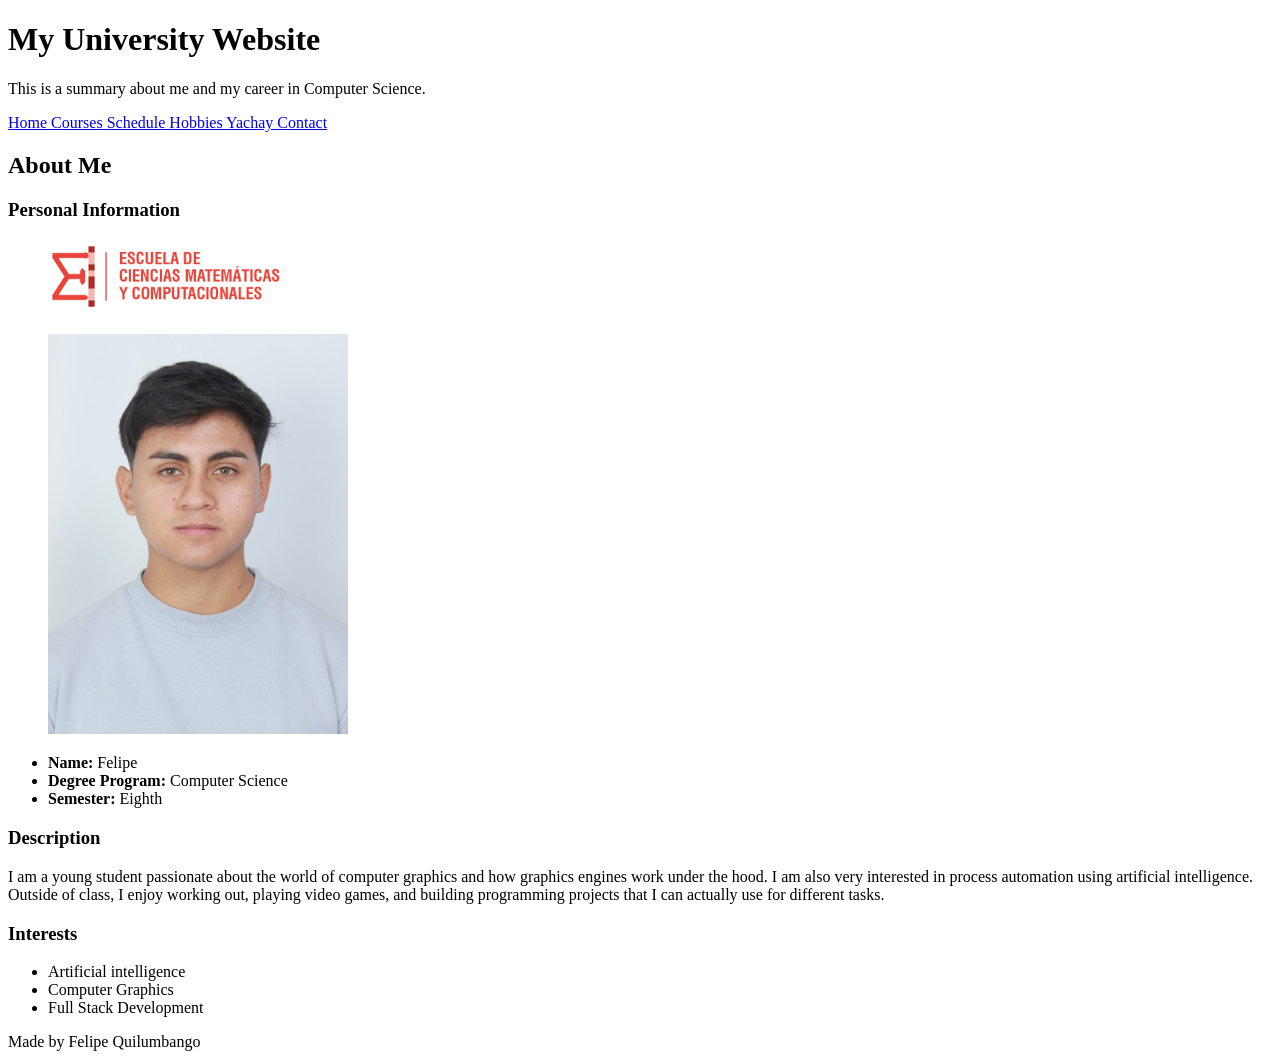
<file: workshop1_webapp/my-site/index.html>
<!DOCTYPE html>
<html lang="en">
    <head>
        <meta charset="UTF-8">
        <title>My University Website</title>
    </head>
    
    <body>
        <header>
            <h1> My University Website</h1>
            <p> This is a summary about me and my career in Computer Science.</p>
        </header>
        <nav>
            <a href="index.html">
                Home
            </a>
            <a href="pages/courses.html">
                Courses
            </a>
            <a href="pages/schedule.html">
                Schedule
            </a>
            <a href="pages/hobbies.html">
                Hobbies
            </a>
            <a href="pages/yachay.html">
                Yachay
            </a>
            <a href="pages/contact.html">
                Contact
            </a>
        </nav>
        <main>
            <section>
                <h2>About Me</h2>
                <article>
                    <h3>Personal Information</h3>
                    <figure>
                        <img src="images/escuela_mate.png" alt="Logo of the School of Mathematical and Computational Sciences" height="75">
                    </figure>
                    <figure>
                        <img src="images/profile.jpg" alt="Image of Felipe" height="400">
                    </figure>
                    <ul>
                        <li><strong>Name:</strong> Felipe</li>
                        <li><strong>Degree Program:</strong> Computer Science</li>
                        <li><strong>Semester:</strong> Eighth</li>
                    </ul>
                </article>
                <article>
                    <h3>Description</h3>
                    <p>I am a young student passionate about the world of computer graphics 
                        and how graphics engines work under the hood. I am also very 
                        interested in process automation using artificial intelligence. 
                        Outside of class, I enjoy working out, playing video games, and 
                        building programming projects that I can actually use for different 
                        tasks.</p>
                </article>
                <article>
                    <h3>Interests</h3>
                    <ul>
                    <li>Artificial intelligence</li>
                    <li>Computer Graphics</li>
                    <li>Full Stack Development</li>
                    </ul>
                </article>
            </section>
        </main>
        <footer>
            Made by Felipe Quilumbango
        </footer>
    </body>
</html>
</file>
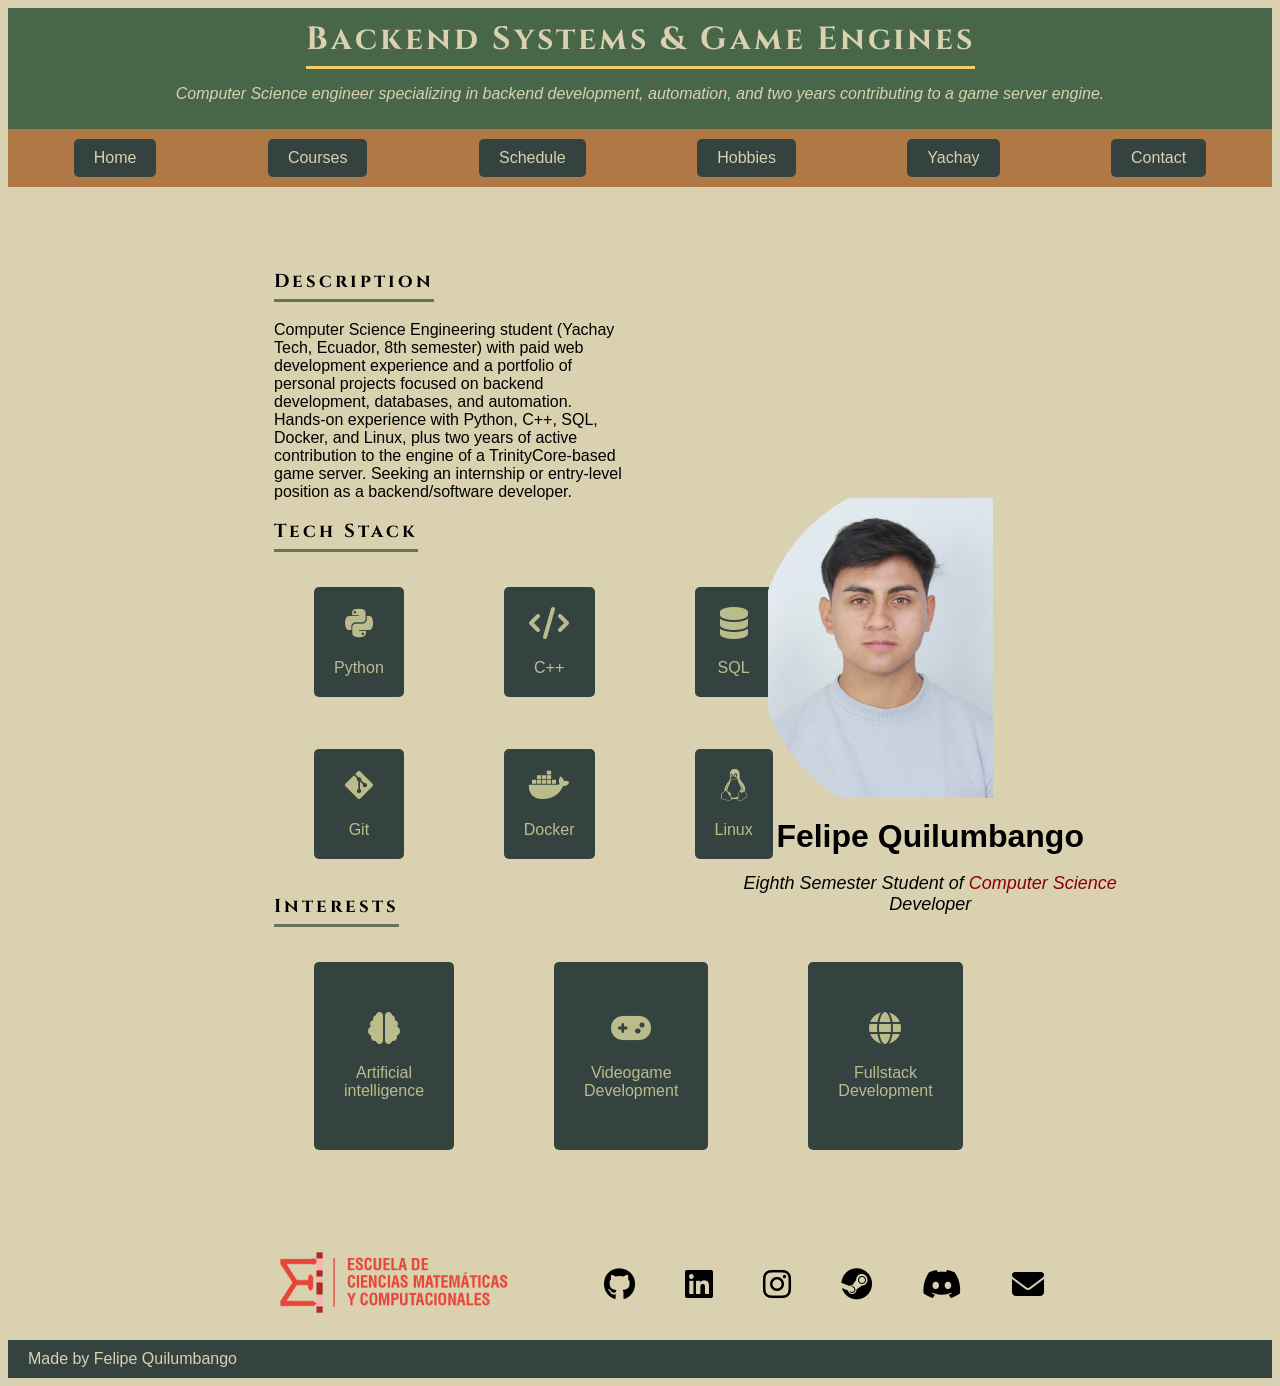
<file: workshop2_htmlcss/my-site/index.html>
<!DOCTYPE html>
<html lang="en">
    <head>
        <meta charset="UTF-8">
        <title>Felipe Quilumbango CV</title>
        <!-- Global Form <style>
            body{
                font-family: 'Franklin Gothic Medium', 'Arial Narrow', Arial, sans-serif;
            }
            nav a {
                text-decoration: none;
            }
        </style> -->
        <link rel="stylesheet" href="css/style.css"> 
        <link rel="stylesheet" href="css/style-index.css"> 
        <link rel="stylesheet" href="https://cdnjs.cloudflare.com/ajax/libs/font-awesome/6.5.1/css/all.min.css">
        <link rel="stylesheet" href="https://fonts.googleapis.com/css2?family=Cinzel:wght@600&display=swap">
    </head>
    
    <body>
        <header>
            <h1>Backend Systems & Game Engines</h1>
            <p style="font-style: italic;">Computer Science engineer specializing in backend development, automation, and two years contributing to a game server engine.</p>
        </header>

        <nav class="indice-tarjetas">
            <a href="index.html">
                Home
            </a>
            <a href="pages/courses.html">
                Courses
            </a>
            <a href="pages/schedule.html">
                Schedule
            </a>
            <a href="pages/hobbies.html">
                Hobbies
            </a>
            <a href="pages/yachay.html">
                Yachay
            </a>
            <a href="pages/contact.html">
                Contact
            </a>
        </nav>
        <main>
            <section>
                <article class="about-me" >
                    <div id="about-me1">
                        <figure  id="profile-photo">
                            <img src="images/profile.jpg" alt="Image of Felipe" height="300">
                        </figure>
                        <p id="name"><strong>Felipe Quilumbango</strong></p>
                        <p id="f-description">Eighth Semester Student of <span id="computer-science">Computer Science</span> <br> Developer</p>
                    </div>
                    
                    <div id="about-me2">

                        <h3>Description</h3>
                            <p>Computer Science Engineering student (Yachay Tech, Ecuador, 8th semester) 
                                with paid web development experience and a portfolio of personal projects 
                                focused on backend development, databases, and automation. 
                                Hands-on experience with Python, C++, SQL, Docker, and Linux, 
                                plus two years of active contribution to the engine of a TrinityCore-based 
                                game server. Seeking an internship or entry-level position as a backend/software 
                                developer.</p>
                        
                        <h3>Tech Stack</h3>

                        <div class="tech-stack">
                            
                            <figure>
                                <i class="fa-brands fa-python"></i>
                                <figcaption>Python</figcaption>
                            </figure>
                            <figure>
                                <i class="fa-solid fa-code"></i>
                                <figcaption>C++</figcaption>
                            </figure>
                            <figure>
                                <i class="fa-solid fa-database"></i>
                                <figcaption>SQL</figcaption>
                            </figure>
                            <figure>
                                <i class="fa-brands fa-git-alt"></i>
                                <figcaption>Git</figcaption>
                            </figure>
                            <figure>
                                <i class="fa-brands fa-docker"></i>
                                <figcaption>Docker</figcaption>
                            </figure>
                            <figure>
                                <i class="fa-brands fa-linux"></i>
                                <figcaption>Linux</figcaption>
                            </figure>
                                
                        </div>

                        <h3>Interests</h3>

                        <div class="interest">
                            
                            <figure>
                                <i class="fa-solid fa-brain"></i>
                                <figcaption>Artificial intelligence</figcaption>
                            </figure>
                            <figure>
                                <i class="fa-solid fa-gamepad"></i>
                                <figcaption>Videogame Development</figcaption>
                            </figure>
                            <figure>
                                <i class="fa-solid fa-globe"></i>
                                <figcaption>Fullstack Development</figcaption>
                            </figure>
                                
                        </div>
                        
                    </div>
                </article>
            
                    <div class="social">
                                <figure>
                                    <a href="https://yachaytech.edu.ec/carrera-de-computacion/" target="_blank">
                                        <img src="images/escuela_mate.png" alt="Logo of the School of Mathematical and Computational Sciences" height="75">
                                    </a>
                                </figure>
                                <a href="https://github.com/Felkim-dev" target="_blank">
                                    <i class="fa-brands fa-github"></i>
                                </a>
                                <a href="https://www.linkedin.com/in/felipe-quilumbango/" target="_blank">
                                    <i class="fa-brands fa-linkedin"></i>
                                </a>
                                <a href="https://www.instagram.com/felkimx/" target="_blank">
                                    <i class="fa-brands fa-instagram"></i>
                                </a>
                                <a href="https://steamcommunity.com/id/Felkim/" target="_blank">
                                    <i class="fa-brands fa-steam"></i>
                                </a>
                                <a href="https://discord.com/users/felkim" target="_blank">
                                    <i class="fa-brands fa-discord"></i>
                                </a>
                                <a href="mailto:af.quilumbango@gmail.com" target="_blank">
                                    <i class="fa-solid fa-envelope"></i>
                                </a>
                        </div>
            </section>
        </main>
        
        <footer>
            Made by Felipe Quilumbango
        </footer>
        
    </body>
</html>
</file>
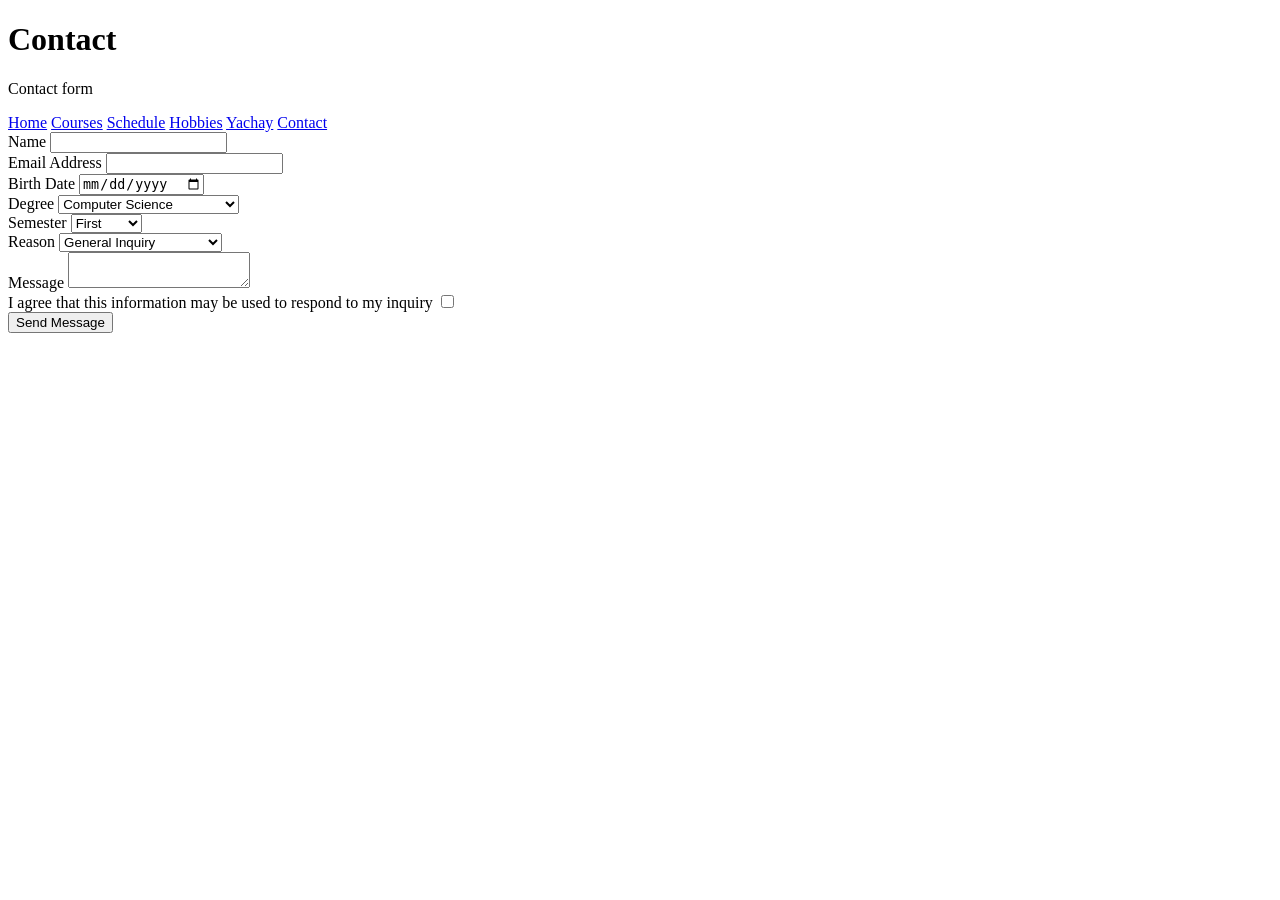
<file: workshop1_webapp/my-site/pages/contact.html>
<!DOCTYPE html>
<html lang="en">
    <head>
        <meta charset="UTF-8">
        <title>Contact Form</title>
    </head>
    
    <body>
        <header>
        <h1>Contact</h1>
        <p>Contact form</p>
        </header>
        <nav>
            <a href="../index.html"> Home</a>
            <a href="courses.html"> Courses</a>
            <a href="schedule.html"> Schedule</a>
            <a href="hobbies.html"> Hobbies</a>
            <a href="yachay.html"> Yachay</a>
            <a href="contact.html"> Contact</a>
        </nav>

        <form>
            <label for="Name">Name</label>
            <input type="text" id="Name" name="Name">
            <br>
            <label for="Email">Email Address</label>
            <input type="email" id="Email" name="Email">
            <br>
            <label for="Birth">Birth Date</label>
            <input type="date" id="Birth" name="Birth">
            <br>
            <label for="Degree">Degree</label>
            <select id="Degree" name="Degree">
                <option>Computer Science</option>
                <option>Mathematics</option>
                <option>Biotechnology Engineering</option>
                <option>Chemistry</option>
                <option>Physics</option>
                <option>Earth Sciences</option>
                <option>Software Engineering</option>
                <option>Renewable Energy</option>
                <option>Geology</option>
                <option>Other</option>
            </select>
            <br>
            <label for="Semester">Semester</label>
            <select id="Semester" name="Semester">
                <option>First</option>
                <option>Second</option>
                <option>Third</option>
                <option>Fourth</option>
                <option>Fifth</option>
                <option>Sixth</option>
                <option>Seventh</option>
                <option>Eighth</option>
                <option>Ninth</option>
                <option>Tenth</option>
            </select>
            <br>
            <label for="Reason">Reason</label>
            <select id="Reason" name="Reason">
                <option>General Inquiry</option>
                <option>Academic Collaboration</option>
                <option>Project Feedback</option>
                <option>Other</option>
            </select>
            <br>
            <label for="Message">Message</label>
            <textarea id="Message" name="Message"></textarea>
            <br>
            <label for="Checkbox">I agree that this information may be used to respond to my inquiry </label>
            <input type="checkbox" id="Checkbox" name="Checkbox">
            <br>
            <input type="submit" value="Send Message" id="Submit" name="Submit">
        </form>
    </body>
</html>
</file>
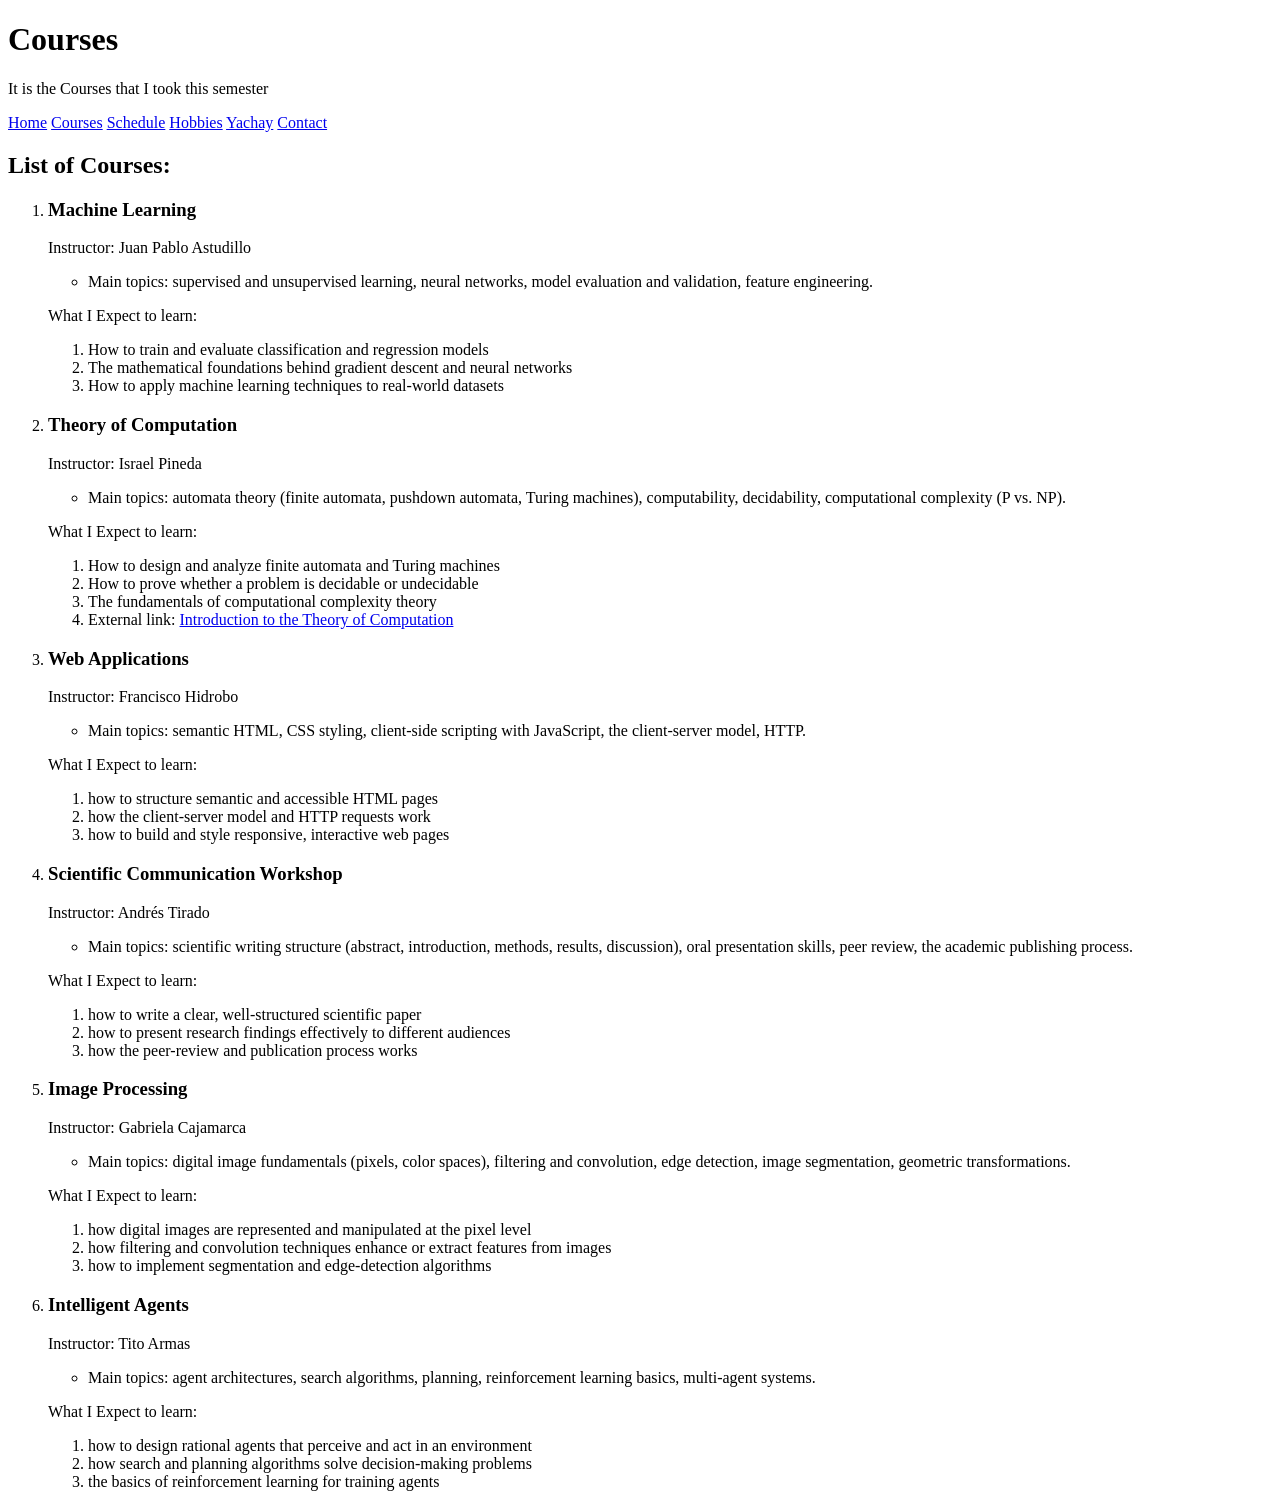
<file: workshop1_webapp/my-site/pages/courses.html>
<!DOCTYPE html>
<html lang="en">
    <head>
        <meta charset="UTF-8">
        <title>Courses</title>
    </head>
    <body>
        <header>
            <h1>Courses</h1>
        </header>
        <p>It is the Courses that I took this semester</p>
        <nav>
            <a href="../index.html"> Home</a>
            <a href="courses.html"> Courses</a>
            <a href="schedule.html"> Schedule</a>
            <a href="hobbies.html"> Hobbies</a>
            <a href="yachay.html"> Yachay</a>
            <a href="contact.html"> Contact</a>
        </nav>
        <section>
            <article>
                <h2>List of Courses:</h2>
                <ol>
                    <li>
                        <h3>Machine Learning</h3>
                        <p>Instructor: Juan Pablo Astudillo</p>
                        <ul>
                            <li>Main topics: supervised and unsupervised learning, neural networks, model evaluation and validation, feature engineering.</li>
                        </ul>
                        <p>What I Expect to learn:</p>
                        <ol>
                            <li>How to train and evaluate classification and regression models</li>
                            <li>The mathematical foundations behind gradient descent and neural networks</li>
                            <li>How to apply machine learning techniques to real-world datasets</li>
                        </ol>
                    </li>
                    <li>
                        <h3>Theory of Computation</h3>
                        <p>Instructor: Israel Pineda</p>
                        <ul>
                            <li>Main topics: automata theory (finite automata, pushdown automata, Turing machines), computability, decidability, computational complexity (P vs. NP).</li>
                        </ul>
                        <p>What I Expect to learn:</p>
                        <ol>
                            <li>How to design and analyze finite automata and Turing machines</li>
                            <li>How to prove whether a problem is decidable or undecidable</li>
                            <li>The fundamentals of computational complexity theory</li>
                            <li>External link: <a href="https://cs.brown.edu/courses/csci1810/fall-2023/resources/ch2_readings/Sipser_Introduction.to.the.Theory.of.Computation.3E.pdf">Introduction to the Theory of Computation</a></li>
                        </ol>
                    </li>
                    <li>
                        <h3>Web Applications</h3>
                        <p>Instructor: Francisco Hidrobo</p>
                        <ul>
                            <li>Main topics: semantic HTML, CSS styling, client-side scripting with JavaScript, the client-server model, HTTP.</li>
                        </ul>
                        <p>What I Expect to learn:</p>
                        <ol>
                            <li>how to structure semantic and accessible HTML pages</li>
                            <li>how the client-server model and HTTP requests work</li>
                            <li>how to build and style responsive, interactive web pages</li>
                        </ol>
                    </li>
                    <li>
                        <h3>Scientific Communication Workshop</h3>
                        <p>Instructor: Andrés Tirado</p>
                        <ul>
                            <li>Main topics: scientific writing structure (abstract, introduction, methods, results, discussion), oral presentation skills, peer review, the academic publishing process.</li>
                        </ul>
                        <p>What I Expect to learn:</p>
                        <ol>
                            <li>how to write a clear, well-structured scientific paper</li>
                            <li>how to present research findings effectively to different audiences</li>
                            <li>how the peer-review and publication process works</li>
                        </ol>
                    </li>
                    <li>
                        <h3>Image Processing</h3>
                        <p>Instructor: Gabriela Cajamarca</p>
                        <ul>
                            <li>Main topics: digital image fundamentals (pixels, color spaces), filtering and convolution, edge detection, image segmentation, geometric transformations.</li>
                        </ul>
                        <p>What I Expect to learn:</p>
                        <ol>
                            <li>how digital images are represented and manipulated at the pixel level</li>
                            <li>how filtering and convolution techniques enhance or extract features from images </li>
                            <li>how to implement segmentation and edge-detection algorithms</li>
                        </ol>
                    </li>
                    <li>
                        <h3>Intelligent Agents</h3>
                        <p>Instructor: Tito Armas</p>
                        <ul>
                            <li>Main topics: agent architectures, search algorithms, planning, reinforcement learning basics, multi-agent systems.</li>
                        </ul>
                        <p>What I Expect to learn:</p>
                        <ol>
                            <li>how to design rational agents that perceive and act in an environment</li>
                            <li>how search and planning algorithms solve decision-making problems</li>
                            <li>the basics of reinforcement learning for training agents</li>
                        </ol>
                    </li>
                </ol>    
            </article>
        </section>
    </body>
</html>
</file>
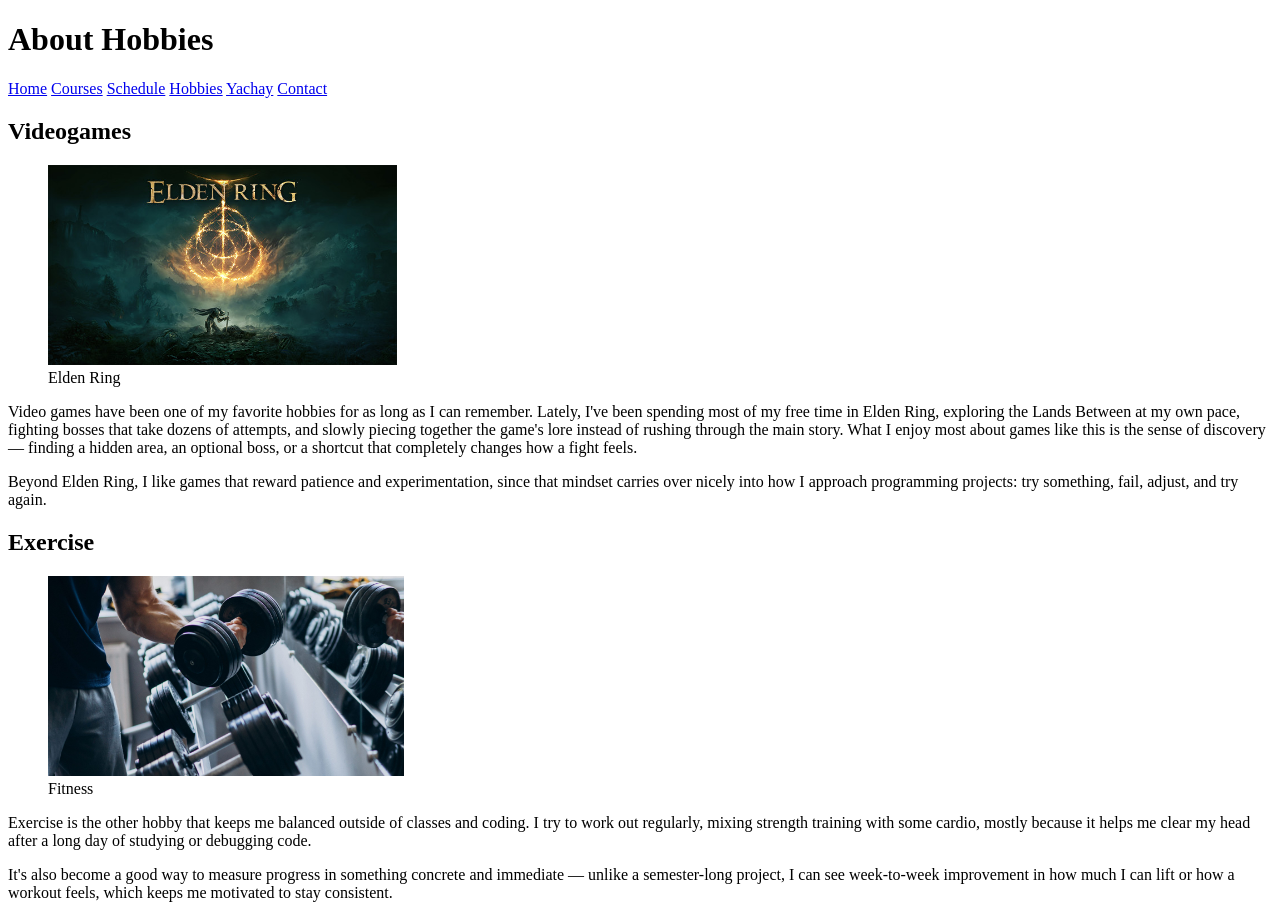
<file: workshop1_webapp/my-site/pages/hobbies.html>
<!DOCTYPE html>
<html lang="en">
    <head>
        <meta charset="UTF-8">
        <title>Hobbies</title>
    </head>
    <body>
        <header>
            <h1>About Hobbies</h1>
        </header>
        <nav>
            <a href="../index.html">Home</a>
            <a href="courses.html">Courses</a>
            <a href="schedule.html">Schedule</a>
            <a href="hobbies.html">Hobbies</a>
            <a href="yachay.html">Yachay</a>
            <a href="contact.html">Contact</a>
        </nav>
        <section>
            <article>
            <h2>Videogames</h2>
            <figure>
                <img src="../images/eldenring.jpg" alt="Elden Ring game cover art" height="200">
                <figcaption>Elden Ring</figcaption>
            </figure>
            
            <p>Video games have been one of my favorite hobbies for as long as 
                I can remember. Lately, I've been spending most of my free time 
                in Elden Ring, exploring the Lands Between at my own pace, 
                fighting bosses that take dozens of attempts, and slowly 
                piecing together the game's lore instead of rushing through the 
                main story. What I enjoy most about games like this is the 
                sense of discovery — finding a hidden area, an optional boss, 
                or a shortcut that completely changes how a fight feels.</p>

            <p>Beyond Elden Ring, I like games that reward patience and 
                experimentation, since that mindset carries over nicely into 
                how I approach programming projects: try something, fail, 
                adjust, and try again.</p>
            </article>
            <article>
                <h2>Exercise</h2>
                <figure>
                <img src="../images/fitness.webp" alt="Person working out in a gym" height="200">
                <figcaption>Fitness</figcaption>
            </figure>
            <p>Exercise is the other hobby that keeps me balanced outside of 
                classes and coding. I try to work out regularly, mixing 
                strength training with some cardio, mostly because it helps me 
                clear my head after a long day of studying or debugging code.</p>
            
            <p>It's also become a good way to measure progress in something concrete
                and immediate — unlike a semester-long project, I can see week-to-week 
                improvement in how much I can lift or how a workout feels, which keeps 
                me motivated to stay consistent.</p>
            </article>
        </section>
    </body>
</html>
</file>
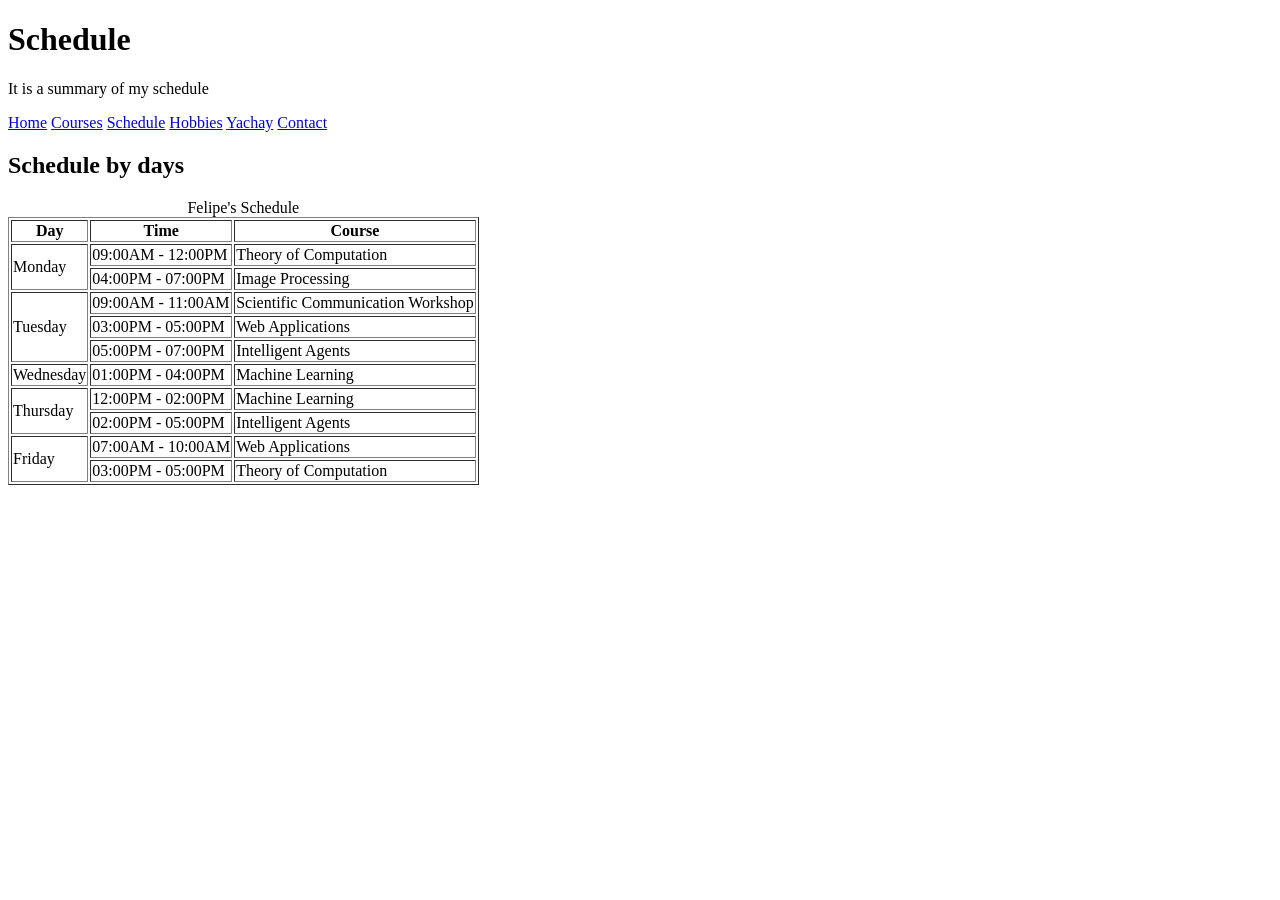
<file: workshop1_webapp/my-site/pages/schedule.html>
<!DOCTYPE html>
<html lang="en">
    <head>
        <meta charset="UTF-8">
        <title>Schedule</title>
    </head>
    <body>
        <header>
            <h1>Schedule</h1>
            <p>It is a summary of my schedule</p>
        </header>
        <nav>
            <a href="../index.html">Home</a>
            <a href="courses.html">Courses</a>
            <a href="schedule.html">Schedule</a>
            <a href="hobbies.html">Hobbies</a>
            <a href="yachay.html">Yachay</a>
            <a href="contact.html">Contact</a>
        </nav>
        <h2>Schedule by days</h2>
        <table border="1">
            <caption>Felipe's Schedule</caption>
            <thead>
                <tr>
                    <th>Day</th>
                    <th>Time</th>
                    <th>Course</th>
                </tr>
            </thead>
            <tbody>
                <tr>
                    <td rowspan="2">Monday</td>
                    <td>09:00AM - 12:00PM</td>
                    <td>Theory of Computation</td>
                </tr>
                <tr>
                    <td>04:00PM - 07:00PM</td>
                    <td>Image Processing</td>
                </tr>
                <tr>
                    <td rowspan="3">Tuesday</td>
                    <td>09:00AM - 11:00AM</td>
                    <td>Scientific Communication Workshop</td>
                </tr>
                <tr>
                    <td>03:00PM - 05:00PM</td>
                    <td>Web Applications</td>
                </tr>
                <tr>
                    <td>05:00PM - 07:00PM</td>
                    <td>Intelligent Agents</td>
                </tr>
                <tr>
                    <td>Wednesday</td>
                    <td>01:00PM - 04:00PM</td>
                    <td>Machine Learning</td>
                </tr>
                <tr>
                    <td rowspan="2">Thursday</td>
                    <td>12:00PM - 02:00PM</td>
                    <td>Machine Learning</td>
                </tr>
                <tr>
                    <td>02:00PM - 05:00PM</td>
                    <td>Intelligent Agents</td>
                </tr>
                <tr>
                    <td rowspan="2">Friday</td>
                    <td>07:00AM - 10:00AM</td>
                    <td>Web Applications</td>
                </tr>
                <tr>
                    <td>03:00PM - 05:00PM</td>
                    <td>Theory of Computation</td>
                </tr>
            </tbody>
        </table>
    </body>
</html>
</file>
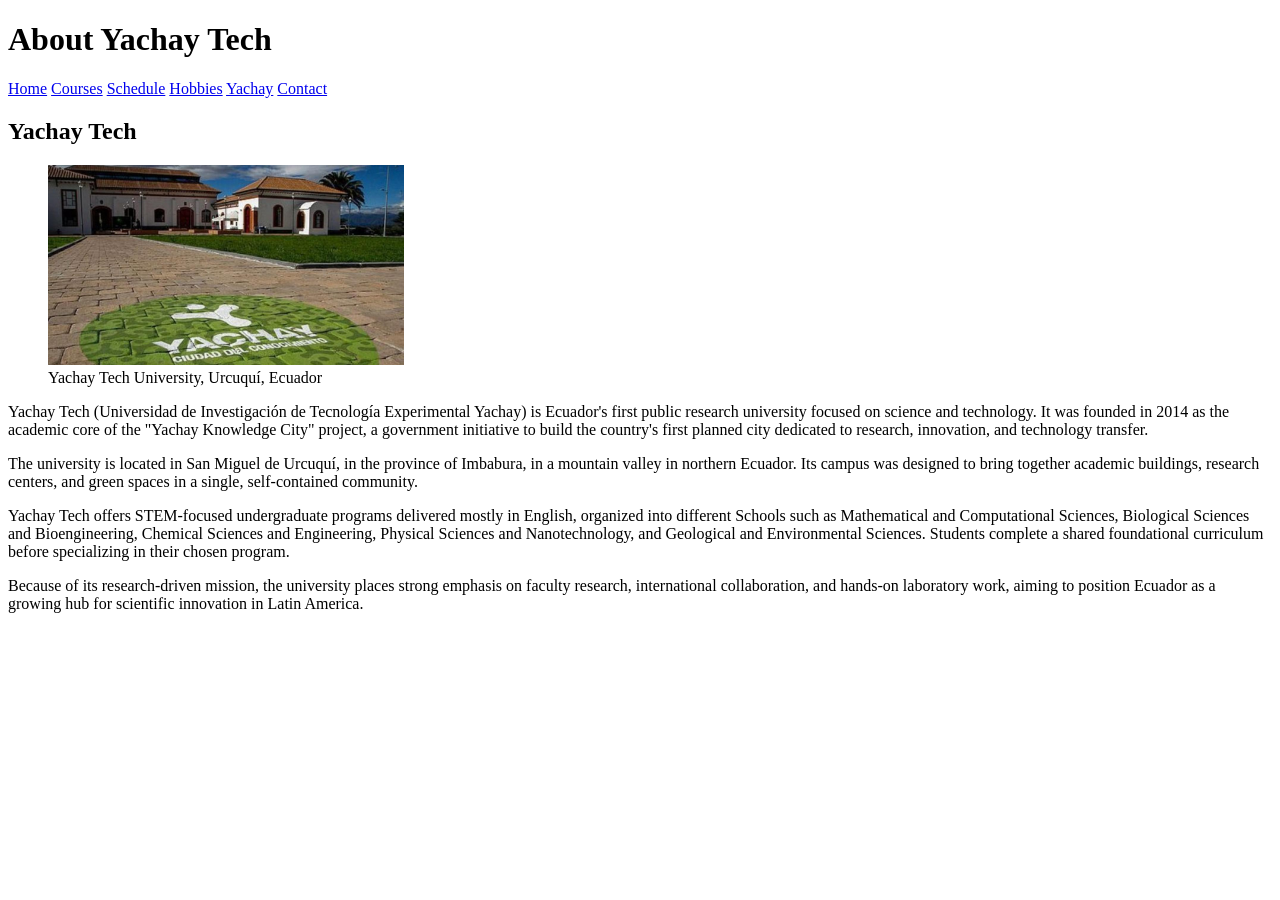
<file: workshop1_webapp/my-site/pages/yachay.html>
<!DOCTYPE html>
<html lang="en">
    <head>
        <meta charset="UTF-8">
        <title>Yachay</title>
    </head>
    <body>
        <header>
            <h1>About Yachay Tech</h1>
        </header>
        <nav>
            <a href="../index.html">Home</a>
            <a href="courses.html">Courses</a>
            <a href="schedule.html">Schedule</a>
            <a href="hobbies.html">Hobbies</a>
            <a href="yachay.html">Yachay</a>
            <a href="contact.html">Contact</a>
        </nav>
        <section>
            <article>
            <h2>Yachay Tech</h2>
            <figure>
                <img src="../images/yachay.jpeg" alt="Yachay Tech University campus" height="200">
                <figcaption>Yachay Tech University, Urcuquí, Ecuador</figcaption>
            </figure>
            
            <p>Yachay Tech (Universidad de Investigación de Tecnología Experimental 
                Yachay) is Ecuador's first public research university focused on 
                science and technology. It was founded in 2014 as the academic core 
                of the "Yachay Knowledge City" project, a government initiative to 
                build the country's first planned city dedicated to research, 
                innovation, and technology transfer.</p>

            <p>The university is located in San Miguel de Urcuquí, in the province 
                of Imbabura, in a mountain valley in northern Ecuador. Its campus 
                was designed to bring together academic buildings, research centers,
                 and green spaces in a single, self-contained community.</p>

            <p>Yachay Tech offers STEM-focused undergraduate programs delivered 
                mostly in English, organized into different Schools such as 
                Mathematical and Computational Sciences, Biological Sciences 
                and Bioengineering, Chemical Sciences and Engineering, Physical 
                Sciences and Nanotechnology, and Geological and Environmental 
                Sciences. Students complete a shared foundational curriculum 
                before specializing in their chosen program.</p>

            <p>Because of its research-driven mission, the university places 
                strong emphasis on faculty research, international collaboration, 
                and hands-on laboratory work, aiming to position Ecuador as a growing 
                hub for scientific innovation in Latin America.</p>
            </article>
        </section>
    </body>
</html>
</file>
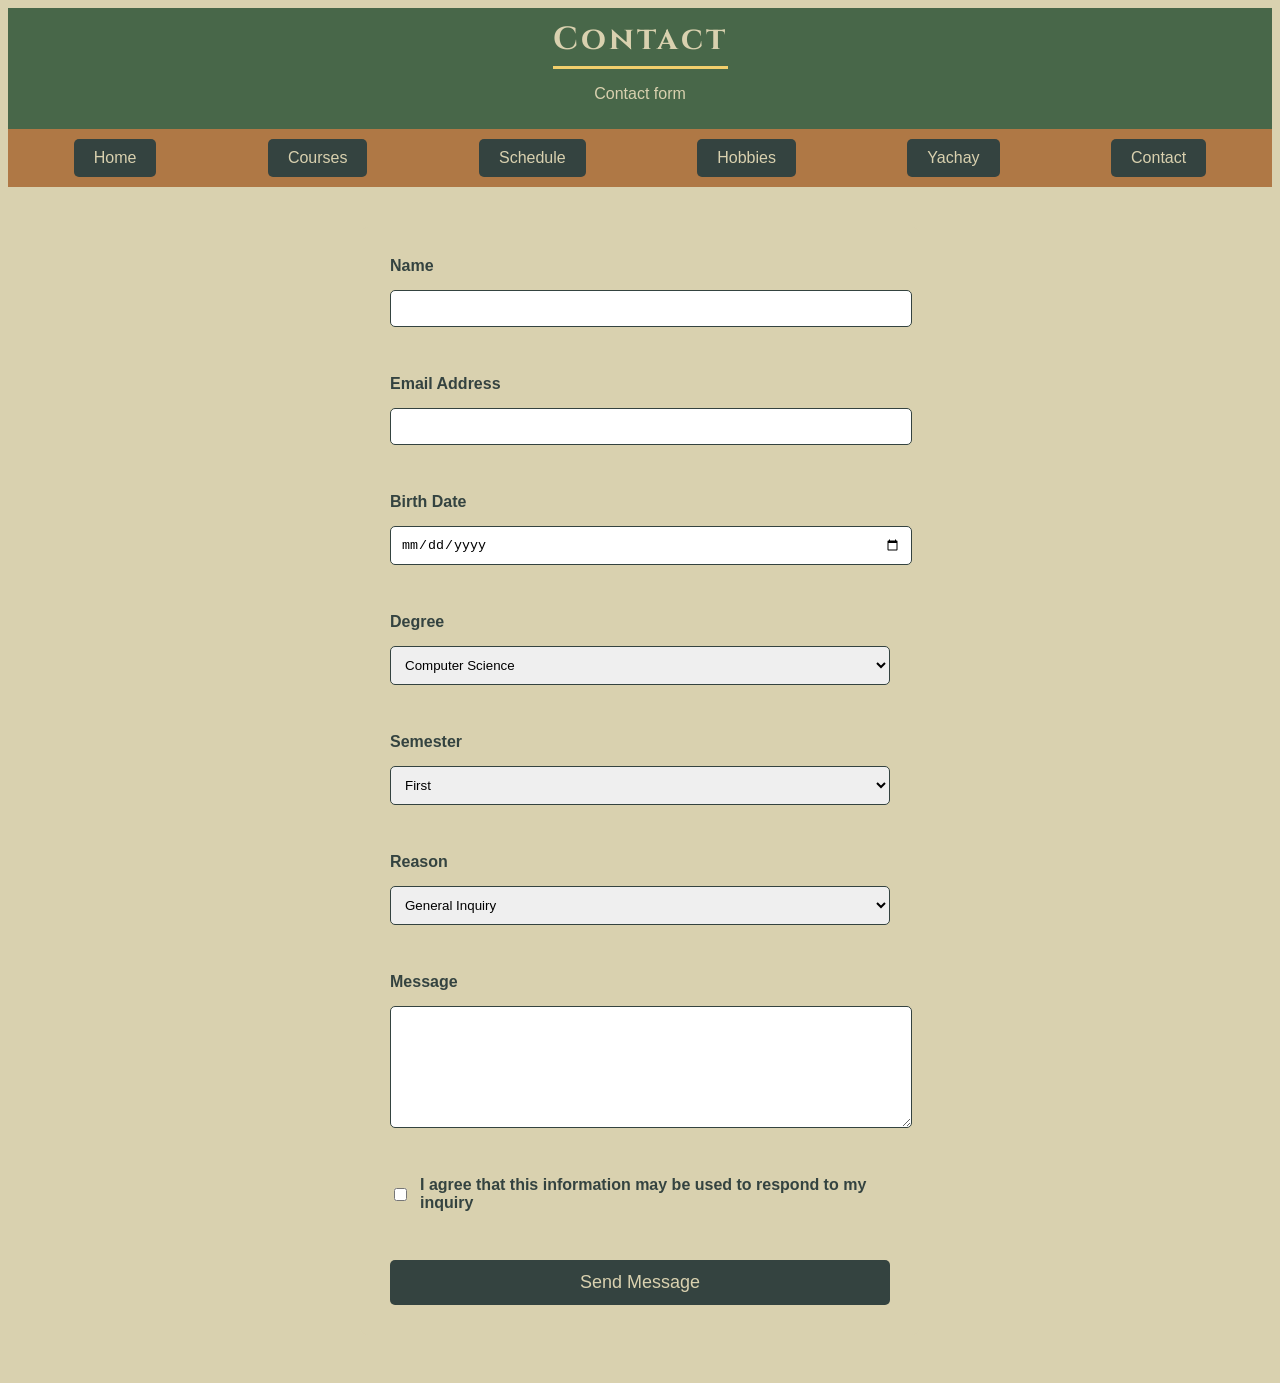
<file: workshop2_htmlcss/my-site/pages/contact.html>
<!DOCTYPE html>
<html lang="en">
    <head>
        <meta charset="UTF-8">
        <title>Contact Form</title>
        <link rel="stylesheet" href="../css/style.css">
        <link rel="stylesheet" href="../css/style-contact.css">
        <link rel="stylesheet" href="https://fonts.googleapis.com/css2?family=Cinzel:wght@600&display=swap">
    </head>
    
    <body>
        <header>
        <h1>Contact</h1>
        <p>Contact form</p>
        </header>
        <nav class="indice-tarjetas">
            <a href="../index.html"> Home</a>
            <a href="courses.html"> Courses</a>
            <a href="schedule.html"> Schedule</a>
            <a href="hobbies.html"> Hobbies</a>
            <a href="yachay.html"> Yachay</a>
            <a href="contact.html"> Contact</a>
        </nav>

        <form>
            <label for="Name">Name</label>
            <input type="text" id="Name" name="Name">
            <br>
            <label for="Email">Email Address</label>
            <input type="email" id="Email" name="Email">
            <br>
            <label for="Birth">Birth Date</label>
            <input type="date" id="Birth" name="Birth">
            <br>
            <label for="Degree">Degree</label>
            <select id="Degree" name="Degree">
                <option>Computer Science</option>
                <option>Mathematics</option>
                <option>Biotechnology Engineering</option>
                <option>Chemistry</option>
                <option>Physics</option>
                <option>Earth Sciences</option>
                <option>Software Engineering</option>
                <option>Renewable Energy</option>
                <option>Geology</option>
                <option>Other</option>
            </select>
            <br>
            <label for="Semester">Semester</label>
            <select id="Semester" name="Semester">
                <option>First</option>
                <option>Second</option>
                <option>Third</option>
                <option>Fourth</option>
                <option>Fifth</option>
                <option>Sixth</option>
                <option>Seventh</option>
                <option>Eighth</option>
                <option>Ninth</option>
                <option>Tenth</option>
            </select>
            <br>
            <label for="Reason">Reason</label>
            <select id="Reason" name="Reason">
                <option>General Inquiry</option>
                <option>Academic Collaboration</option>
                <option>Project Feedback</option>
                <option>Other</option>
            </select>
            <br>
            <label for="Message">Message</label>
            <textarea id="Message" name="Message"></textarea>
            <br>
            <div class="checkbox-group">
                <input type="checkbox" id="Checkbox" name="Checkbox">
                <label for="Checkbox">I agree that this information may be used to respond to my inquiry</label>
            </div>
            <br>
            <input type="submit" value="Send Message" id="Submit" name="Submit">
        </form>
    </body>
</html>
</file>
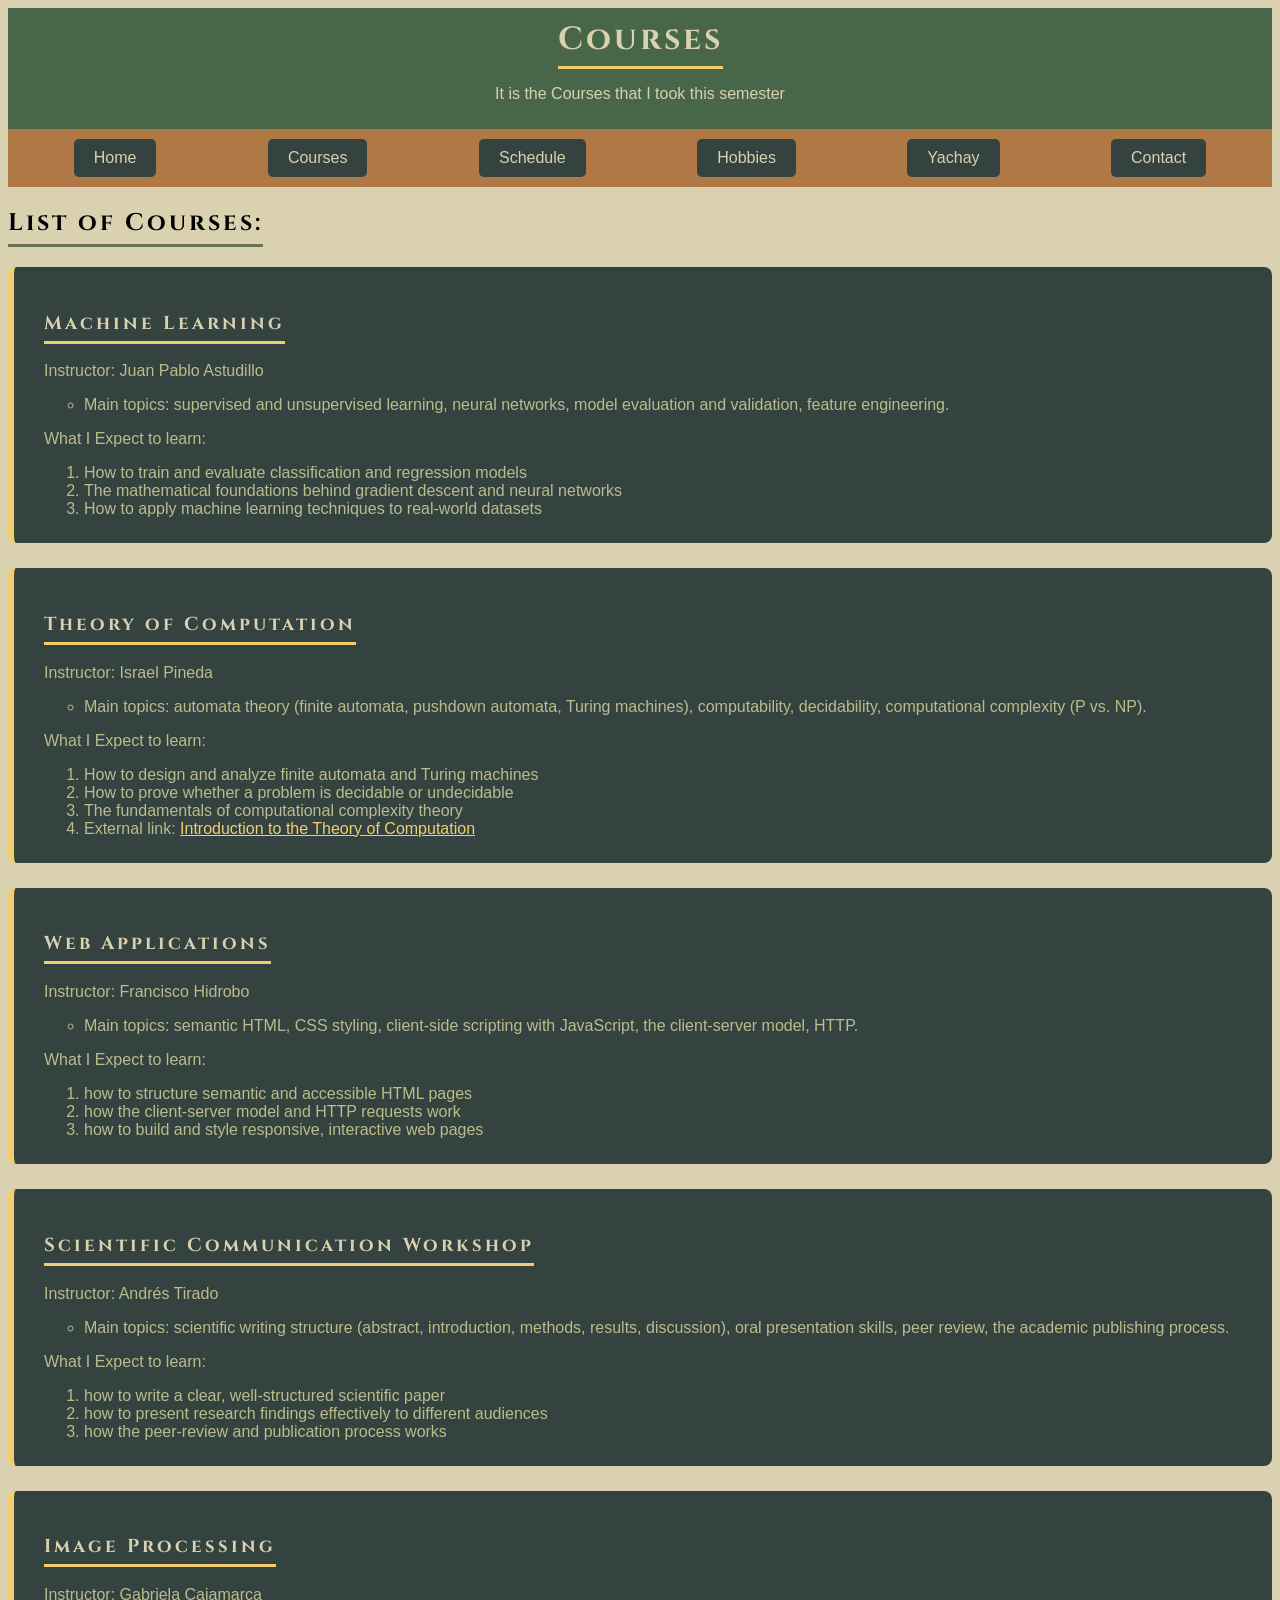
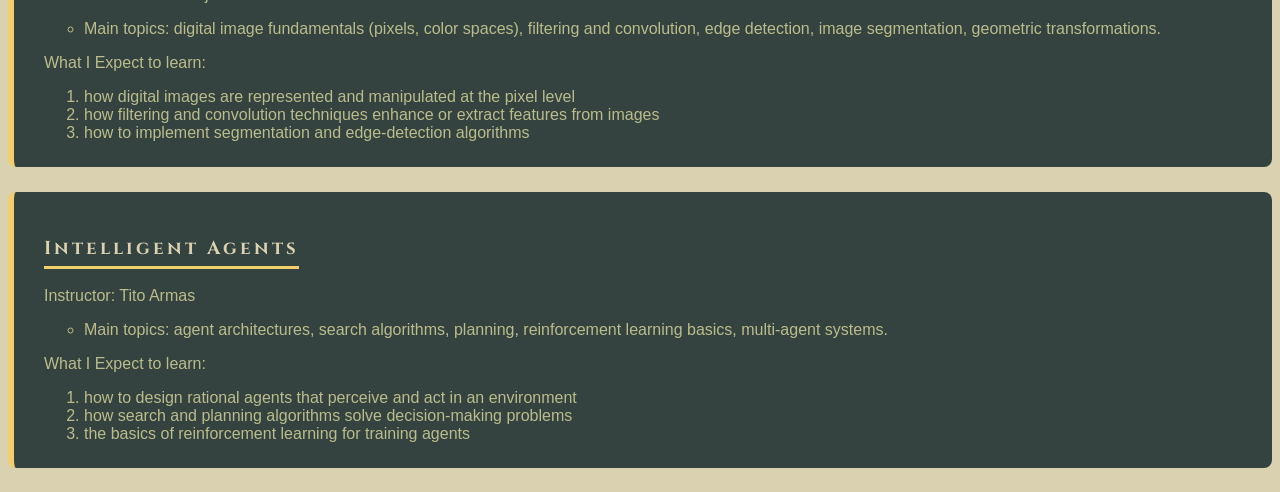
<file: workshop2_htmlcss/my-site/pages/courses.html>
<!DOCTYPE html>
<html lang="en">
    <head>
        <meta charset="UTF-8">
        <title>Courses</title>
        <link rel="stylesheet" href="../css/style.css">
        <link rel="stylesheet" href="../css/style-courses.css">
        <link rel="stylesheet" href="https://fonts.googleapis.com/css2?family=Cinzel:wght@600&display=swap">
    </head>
    <body>
        <header>
            <h1>Courses</h1>
            <p>It is the Courses that I took this semester</p>
        </header>
        <nav class="indice-tarjetas">
            <a href="../index.html"> Home</a>
            <a href="courses.html"> Courses</a>
            <a href="schedule.html"> Schedule</a>
            <a href="hobbies.html"> Hobbies</a>
            <a href="yachay.html"> Yachay</a>
            <a href="contact.html"> Contact</a>
        </nav>
        <section>
            <article>
                <h2>List of Courses:</h2>
                <ol class="course-list">
                    <li>
                        <h3>Machine Learning</h3>
                        <p>Instructor: Juan Pablo Astudillo</p>
                        <ul>
                            <li>Main topics: supervised and unsupervised learning, neural networks, model evaluation and validation, feature engineering.</li>
                        </ul>
                        <p>What I Expect to learn:</p>
                        <ol>
                            <li>How to train and evaluate classification and regression models</li>
                            <li>The mathematical foundations behind gradient descent and neural networks</li>
                            <li>How to apply machine learning techniques to real-world datasets</li>
                        </ol>
                    </li>
                    <li>
                        <h3>Theory of Computation</h3>
                        <p>Instructor: Israel Pineda</p>
                        <ul>
                            <li>Main topics: automata theory (finite automata, pushdown automata, Turing machines), computability, decidability, computational complexity (P vs. NP).</li>
                        </ul>
                        <p>What I Expect to learn:</p>
                        <ol>
                            <li>How to design and analyze finite automata and Turing machines</li>
                            <li>How to prove whether a problem is decidable or undecidable</li>
                            <li>The fundamentals of computational complexity theory</li>
                            <li>External link: <a href="https://cs.brown.edu/courses/csci1810/fall-2023/resources/ch2_readings/Sipser_Introduction.to.the.Theory.of.Computation.3E.pdf">Introduction to the Theory of Computation</a></li>
                        </ol>
                    </li>
                    <li>
                        <h3>Web Applications</h3>
                        <p>Instructor: Francisco Hidrobo</p>
                        <ul>
                            <li>Main topics: semantic HTML, CSS styling, client-side scripting with JavaScript, the client-server model, HTTP.</li>
                        </ul>
                        <p>What I Expect to learn:</p>
                        <ol>
                            <li>how to structure semantic and accessible HTML pages</li>
                            <li>how the client-server model and HTTP requests work</li>
                            <li>how to build and style responsive, interactive web pages</li>
                        </ol>
                    </li>
                    <li>
                        <h3>Scientific Communication Workshop</h3>
                        <p>Instructor: Andrés Tirado</p>
                        <ul>
                            <li>Main topics: scientific writing structure (abstract, introduction, methods, results, discussion), oral presentation skills, peer review, the academic publishing process.</li>
                        </ul>
                        <p>What I Expect to learn:</p>
                        <ol>
                            <li>how to write a clear, well-structured scientific paper</li>
                            <li>how to present research findings effectively to different audiences</li>
                            <li>how the peer-review and publication process works</li>
                        </ol>
                    </li>
                    <li>
                        <h3>Image Processing</h3>
                        <p>Instructor: Gabriela Cajamarca</p>
                        <ul>
                            <li>Main topics: digital image fundamentals (pixels, color spaces), filtering and convolution, edge detection, image segmentation, geometric transformations.</li>
                        </ul>
                        <p>What I Expect to learn:</p>
                        <ol>
                            <li>how digital images are represented and manipulated at the pixel level</li>
                            <li>how filtering and convolution techniques enhance or extract features from images </li>
                            <li>how to implement segmentation and edge-detection algorithms</li>
                        </ol>
                    </li>
                    <li>
                        <h3>Intelligent Agents</h3>
                        <p>Instructor: Tito Armas</p>
                        <ul>
                            <li>Main topics: agent architectures, search algorithms, planning, reinforcement learning basics, multi-agent systems.</li>
                        </ul>
                        <p>What I Expect to learn:</p>
                        <ol>
                            <li>how to design rational agents that perceive and act in an environment</li>
                            <li>how search and planning algorithms solve decision-making problems</li>
                            <li>the basics of reinforcement learning for training agents</li>
                        </ol>
                    </li>
                </ol>    
            </article>
        </section>
    </body>
</html>
</file>
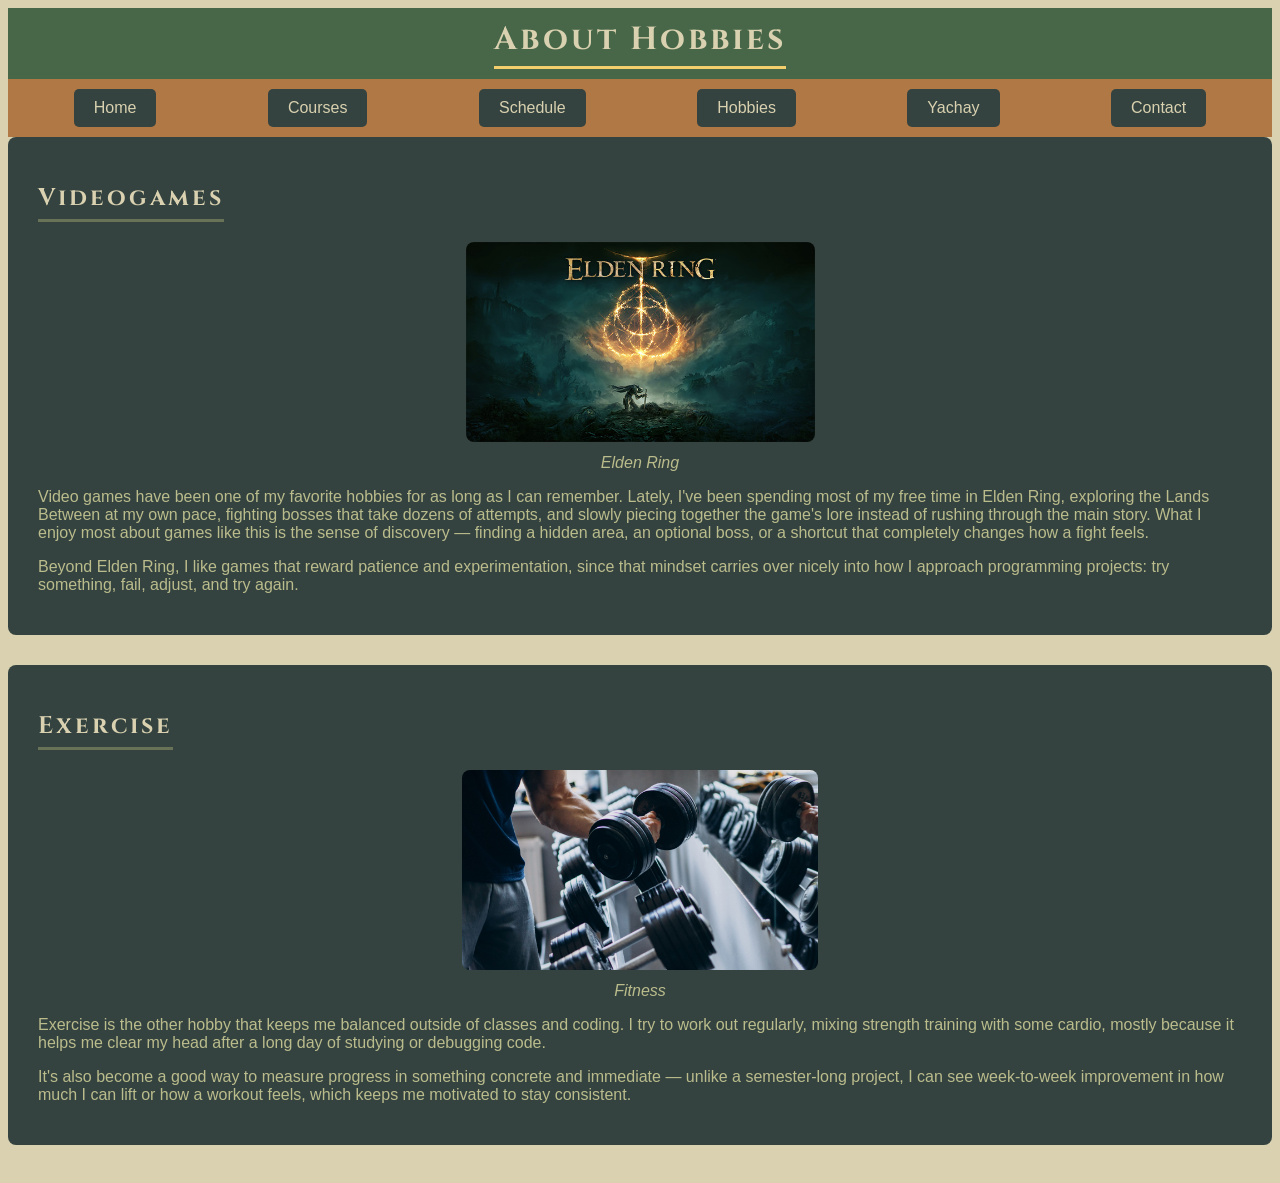
<file: workshop2_htmlcss/my-site/pages/hobbies.html>
<!DOCTYPE html>
<html lang="en">
    <head>
        <meta charset="UTF-8">
        <title>Hobbies</title>
        <link rel="stylesheet" href="../css/style.css">
        <link rel="stylesheet" href="../css/style-hobbies.css">
        <link rel="stylesheet" href="https://fonts.googleapis.com/css2?family=Cinzel:wght@600&display=swap">
    </head>
    <body>
        <header>
            <h1>About Hobbies</h1>
        </header>
        <nav class="indice-tarjetas">
            <a href="../index.html">Home</a>
            <a href="courses.html">Courses</a>
            <a href="schedule.html">Schedule</a>
            <a href="hobbies.html">Hobbies</a>
            <a href="yachay.html">Yachay</a>
            <a href="contact.html">Contact</a>
        </nav>
        <section>
            <article class="card">
            <h2>Videogames</h2>
            <figure>
                <img src="../images/eldenring.jpg" alt="Elden Ring game cover art" height="200">
                <figcaption>Elden Ring</figcaption>
            </figure>
            
            <p>Video games have been one of my favorite hobbies for as long as 
                I can remember. Lately, I've been spending most of my free time 
                in Elden Ring, exploring the Lands Between at my own pace, 
                fighting bosses that take dozens of attempts, and slowly 
                piecing together the game's lore instead of rushing through the 
                main story. What I enjoy most about games like this is the 
                sense of discovery — finding a hidden area, an optional boss, 
                or a shortcut that completely changes how a fight feels.</p>

            <p>Beyond Elden Ring, I like games that reward patience and 
                experimentation, since that mindset carries over nicely into 
                how I approach programming projects: try something, fail, 
                adjust, and try again.</p>
            </article>
            <article class="card">
                <h2>Exercise</h2>
                <figure>
                <img src="../images/fitness.webp" alt="Person working out in a gym" height="200">
                <figcaption>Fitness</figcaption>
            </figure>
            <p>Exercise is the other hobby that keeps me balanced outside of 
                classes and coding. I try to work out regularly, mixing 
                strength training with some cardio, mostly because it helps me 
                clear my head after a long day of studying or debugging code.</p>
            
            <p>It's also become a good way to measure progress in something concrete
                and immediate — unlike a semester-long project, I can see week-to-week 
                improvement in how much I can lift or how a workout feels, which keeps 
                me motivated to stay consistent.</p>
            </article>
        </section>
    </body>
</html>
</file>
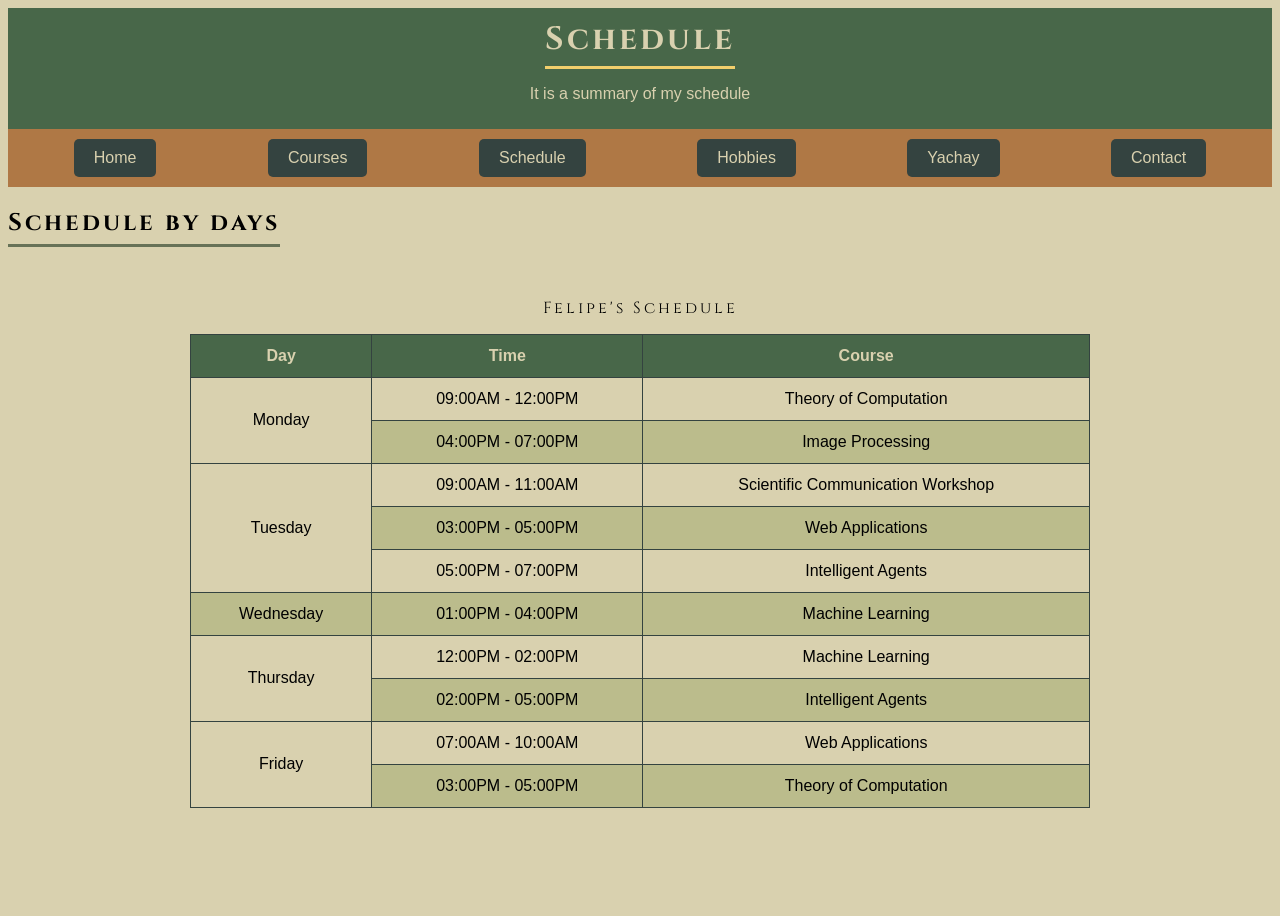
<file: workshop2_htmlcss/my-site/pages/schedule.html>
<!DOCTYPE html>
<html lang="en">
    <head>
        <meta charset="UTF-8">
        <title>Schedule</title>
        <link rel="stylesheet" href="../css/style.css">
        <link rel="stylesheet" href="../css/style-schedule.css">
        <link rel="stylesheet" href="https://fonts.googleapis.com/css2?family=Cinzel:wght@600&display=swap">
    </head>
    <body>
        <header>
            <h1>Schedule</h1>
            <p>It is a summary of my schedule</p>
        </header>
        <nav class="indice-tarjetas">
            <a href="../index.html">Home</a>
            <a href="courses.html">Courses</a>
            <a href="schedule.html">Schedule</a>
            <a href="hobbies.html">Hobbies</a>
            <a href="yachay.html">Yachay</a>
            <a href="contact.html">Contact</a>
        </nav>
        <h2>Schedule by days</h2>
        <table>
            <caption>Felipe's Schedule</caption>
            <thead>
                <tr>
                    <th>Day</th>
                    <th>Time</th>
                    <th>Course</th>
                </tr>
            </thead>
            <tbody>
                <tr>
                    <td rowspan="2">Monday</td>
                    <td>09:00AM - 12:00PM</td>
                    <td>Theory of Computation</td>
                </tr>
                <tr>
                    <td>04:00PM - 07:00PM</td>
                    <td>Image Processing</td>
                </tr>
                <tr>
                    <td rowspan="3">Tuesday</td>
                    <td>09:00AM - 11:00AM</td>
                    <td>Scientific Communication Workshop</td>
                </tr>
                <tr>
                    <td>03:00PM - 05:00PM</td>
                    <td>Web Applications</td>
                </tr>
                <tr>
                    <td>05:00PM - 07:00PM</td>
                    <td>Intelligent Agents</td>
                </tr>
                <tr>
                    <td>Wednesday</td>
                    <td>01:00PM - 04:00PM</td>
                    <td>Machine Learning</td>
                </tr>
                <tr>
                    <td rowspan="2">Thursday</td>
                    <td>12:00PM - 02:00PM</td>
                    <td>Machine Learning</td>
                </tr>
                <tr>
                    <td>02:00PM - 05:00PM</td>
                    <td>Intelligent Agents</td>
                </tr>
                <tr>
                    <td rowspan="2">Friday</td>
                    <td>07:00AM - 10:00AM</td>
                    <td>Web Applications</td>
                </tr>
                <tr>
                    <td>03:00PM - 05:00PM</td>
                    <td>Theory of Computation</td>
                </tr>
            </tbody>
        </table>
    </body>
</html>
</file>
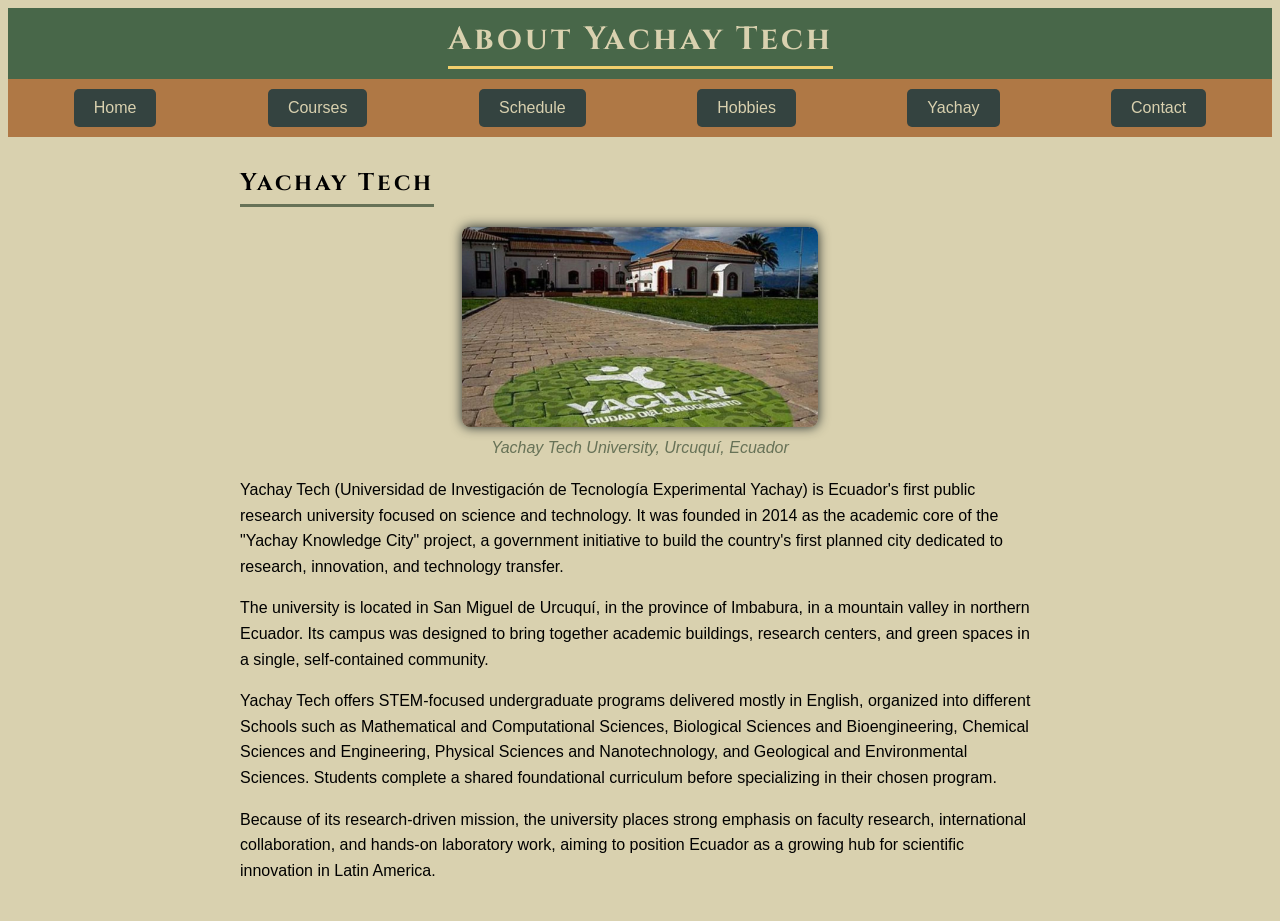
<file: workshop2_htmlcss/my-site/pages/yachay.html>
<!DOCTYPE html>
<html lang="en">
    <head>
        <meta charset="UTF-8">
        <title>Yachay</title>
        <link rel="stylesheet" href="../css/style.css">
        <link rel="stylesheet" href="../css/style-yachay.css">
        <link rel="stylesheet" href="https://fonts.googleapis.com/css2?family=Cinzel:wght@600&display=swap">
    </head>
    <body>
        <header>
            <h1>About Yachay Tech</h1>
        </header>
        <nav class="indice-tarjetas">
            <a href="../index.html">Home</a>
            <a href="courses.html">Courses</a>
            <a href="schedule.html">Schedule</a>
            <a href="hobbies.html">Hobbies</a>
            <a href="yachay.html">Yachay</a>
            <a href="contact.html">Contact</a>
        </nav>
        <section>
            <article>
            <h2>Yachay Tech</h2>
            <figure>
                <img src="../images/yachay.jpeg" alt="Yachay Tech University campus" height="200">
                <figcaption>Yachay Tech University, Urcuquí, Ecuador</figcaption>
            </figure>
            
            <p>Yachay Tech (Universidad de Investigación de Tecnología Experimental 
                Yachay) is Ecuador's first public research university focused on 
                science and technology. It was founded in 2014 as the academic core 
                of the "Yachay Knowledge City" project, a government initiative to 
                build the country's first planned city dedicated to research, 
                innovation, and technology transfer.</p>

            <p>The university is located in San Miguel de Urcuquí, in the province 
                of Imbabura, in a mountain valley in northern Ecuador. Its campus 
                was designed to bring together academic buildings, research centers,
                 and green spaces in a single, self-contained community.</p>

            <p>Yachay Tech offers STEM-focused undergraduate programs delivered 
                mostly in English, organized into different Schools such as 
                Mathematical and Computational Sciences, Biological Sciences 
                and Bioengineering, Chemical Sciences and Engineering, Physical 
                Sciences and Nanotechnology, and Geological and Environmental 
                Sciences. Students complete a shared foundational curriculum 
                before specializing in their chosen program.</p>

            <p>Because of its research-driven mission, the university places 
                strong emphasis on faculty research, international collaboration, 
                and hands-on laboratory work, aiming to position Ecuador as a growing 
                hub for scientific innovation in Latin America.</p>
            </article>
        </section>
    </body>
</html>
</file>
<file: workshop2_htmlcss/my-site/css/style.css>
:root{
    --green: #486749;
    --orange: #AF7845;
    --yellow: #F2CF6C;
    --white: #D9D1AF;
    --light-green: #BBBC8C;
    --black-green: #677257;
    --concrete: #344340;
    --black-eld: #202829;

    --font-display: 'Cinzel', serif;
}

body{
    background-color: var(--white);
    display: flex;
    flex-direction: column;
    font-family: 'Franklin Gothic Medium', 'Arial Narrow', Arial, sans-serif;
    min-height: 100vh;
}

.indice-tarjetas {
    background-color: var(--orange);
    display: flex;
    flex-direction: row;
    justify-content: space-around;
    padding: 10px;
}

.indice-tarjetas a{
    font-family: 'Franklin Gothic Medium', 'Arial Narrow', Arial, sans-serif;
    color: var(--white);
    text-decoration: none;
    background-color: var(--concrete);
    padding: 10px 20px;
    border-radius: 5px;
}

.indice-tarjetas a:hover{
    transform: scale(1.05);   
    box-shadow: 0 0 12px var(--yellow);
}

h1 {
    font-family: var(--font-display);
    letter-spacing:3px;

    border-bottom: 3px solid var(--yellow); 
    width: fit-content;
    margin: 0 auto;
    padding-bottom: 5px; 

}

h2 {
    font-family: var(--font-display);
    letter-spacing:3px;

    border-bottom: 3px solid var(--black-green); 
    width: fit-content;
    padding-bottom: 5px; 

}

h3 {
    font-family: var(--font-display);
    letter-spacing:3px;

    border-bottom: 3px solid var(--black-green); 
    width: fit-content;
    padding-bottom: 5px; 

}

header{
    background-color: var(--green);
    color: var(--white);
    padding: 10px 20px;
}

header h1 {
    color: var(--white);
    text-align: center;
}

header p {
    color: var(--white);
    text-align: center;
}

footer {
    background-color: var(--concrete);
    color: var(--white);
    padding: 10px 20px;
    margin-top: auto;
}
</file>
<file: workshop2_htmlcss/my-site/css/style-index.css>
.about-me {
    display: flex;
    flex-direction: row-reverse;
    align-items: center;
    justify-content: center;
    margin-left: 15%;
    margin-right:5%;
    gap: 100px;
    padding-top: 5%;
}

#about-me1 {
    width: 40%;
}
#about-me2 {
    width: 35%;
}

.social {
    display: flex;
    flex-direction: row;
    align-items: center;
    justify-content: center;
    gap: 50px;
    padding-top: 5%;
}

.social img:hover{
    transform: scale(1.05);
}

.social i{
    color: black;
    font-size: xx-large;
}

.social i:hover{
    color: white;
    font-size: xx-large;
}

.interest {
    display: grid;
    grid-template-columns: repeat(3,1fr);
    gap: 20px;
}

.interest i{
    color: var(--light-green);
    font-size: xx-large;
    padding-bottom: 20px;
}

.interest figure{
    background-color: var(--concrete);
    color:var(--light-green); 
    padding: 50px 30px;
    border-radius: 5px;
    text-align: center;
    
}

.interest figure:hover{
    background-color: var(--black-eld);
    transform: scale(1.05);
    box-shadow: 0 0 12px var(--yellow);
}

.tech-stack {
    display: grid;
    grid-template-columns: repeat(3,1fr );
    gap: 20px;
}

.tech-stack i{
    color: var(--light-green);
    font-size: xx-large;
    padding-bottom: 20px;
}

.tech-stack figure{
    background-color: var(--concrete);
    color:var(--light-green); 
    padding: 20px 20px;
    border-radius: 5px;
    text-align: center;
}

.tech-stack figure:hover{
    background-color: var(--black-eld);
    transform: scale(1.05);
    box-shadow: 0 0 12px var(--yellow);
}

#profile-photo {
    justify-self: center;
    clip-path: circle(55% at center);
}

#name {
    text-align: center;
    font-size: xx-large;
    margin: 0;
}

#f-description {
    text-align: center;
    font-size: large;
    font-style: italic;
}

#computer-science{
    color: darkred;
}
</file>
<file: workshop2_htmlcss/my-site/css/style-contact.css>
form {
    max-width: 500px;
    margin: 40px auto;
    background-color: var(--white);
    padding: 30px;
    border-radius: 8px;
    display: flex;
    flex-direction: column;
    gap: 15px;
}

label {
    font-weight: bold;
    color: var(--concrete);
}

input,
select,
textarea {
    width: 100%;
    padding: 10px;
    border: 1px solid var(--concrete);
    border-radius: 5px;
}

input:focus,
select:focus,
textarea:focus {
    outline: none;
    border-color: var(--yellow);
    box-shadow: 0 0 8px var(--yellow);
}

textarea {
    min-height: 100px;
    resize: vertical;
}

input[type="submit"] {
    background-color: var(--concrete);
    color: var(--white);
    border: none;
    padding: 12px;
    border-radius: 5px;
    cursor: pointer;
    font-size: large;
}

input[type="submit"]:hover {
    background-color: var(--black-eld);
    box-shadow: 0 0 12px var(--yellow);
}

input[type="checkbox"] {
    width: auto;
    padding: 0;
    border: none;
    border-radius: 0;
}

.checkbox-group {
    display: flex;
    align-items: center;
    gap: 10px;
}
</file>
<file: workshop2_htmlcss/my-site/css/style-courses.css>
.course-list {
    list-style: none;
    padding: 0;
    display: flex;
    flex-direction: column;
    gap: 25px;
}

.course-list > li {
    background-color: var(--concrete);
    color: var(--light-green);
    padding: 25px 30px;
    border-radius: 8px;
    border-left: 6px solid var(--yellow);
}

.course-list > li:hover {
    background-color: var(--black-eld);
    box-shadow: 0 0 12px var(--yellow);
}

.course-list h3 {
    color: var(--white);
    border-bottom: 3px solid var(--yellow);
}

.course-list a {
    color: var(--yellow);
}
</file>
<file: workshop2_htmlcss/my-site/css/style-hobbies.css>
.card {
    background-color: var(--concrete);
    color: var(--light-green);
    padding: 25px 30px;
    border-radius: 8px;
    margin-bottom: 30px;
}

.card:hover {
    background-color: var(--black-eld);
    box-shadow: 0 0 12px var(--yellow);
}

.card h2 {
    color: var(--white);
}

.card figure {
    text-align: center;
}

.card figure img {
    border-radius: 8px;
    max-width: 100%;
}

.card figcaption {
    font-style: italic;
    margin-top: 8px;
}
</file>
<file: workshop2_htmlcss/my-site/css/style-schedule.css>
table {
    width: 100%;
    max-width: 900px;
    margin: 30px auto;
    border-collapse: collapse;
}

caption {
    font-family: var(--font-display);
    letter-spacing: 3px;
    padding-bottom: 15px;
}

th, td {
    padding: 12px 16px;
    text-align: center;
    border: 1px solid var(--concrete);
}

thead {
    background-color: var(--green);
    color: var(--white);
}

tbody tr:nth-child(even) {
    background-color: var(--light-green);
}

tbody tr:nth-child(odd) {
    background-color: var(--white);
}

tbody tr:hover {
    background-color: var(--yellow);
}
</file>
<file: workshop2_htmlcss/my-site/css/style-yachay.css>
article {
    max-width: 800px;
    margin: 30px auto;
    padding: 0 20px;
}

article figure {
    text-align: center;
    margin: 20px 0;
}

article figure img {
    border-radius: 8px;
    max-width: 100%;
    box-shadow: 0 0 12px var(--black-eld);
}

article figcaption {
    font-style: italic;
    margin-top: 8px;
    color: var(--black-green);
}

article p {
    line-height: 1.6;
}
</file>
